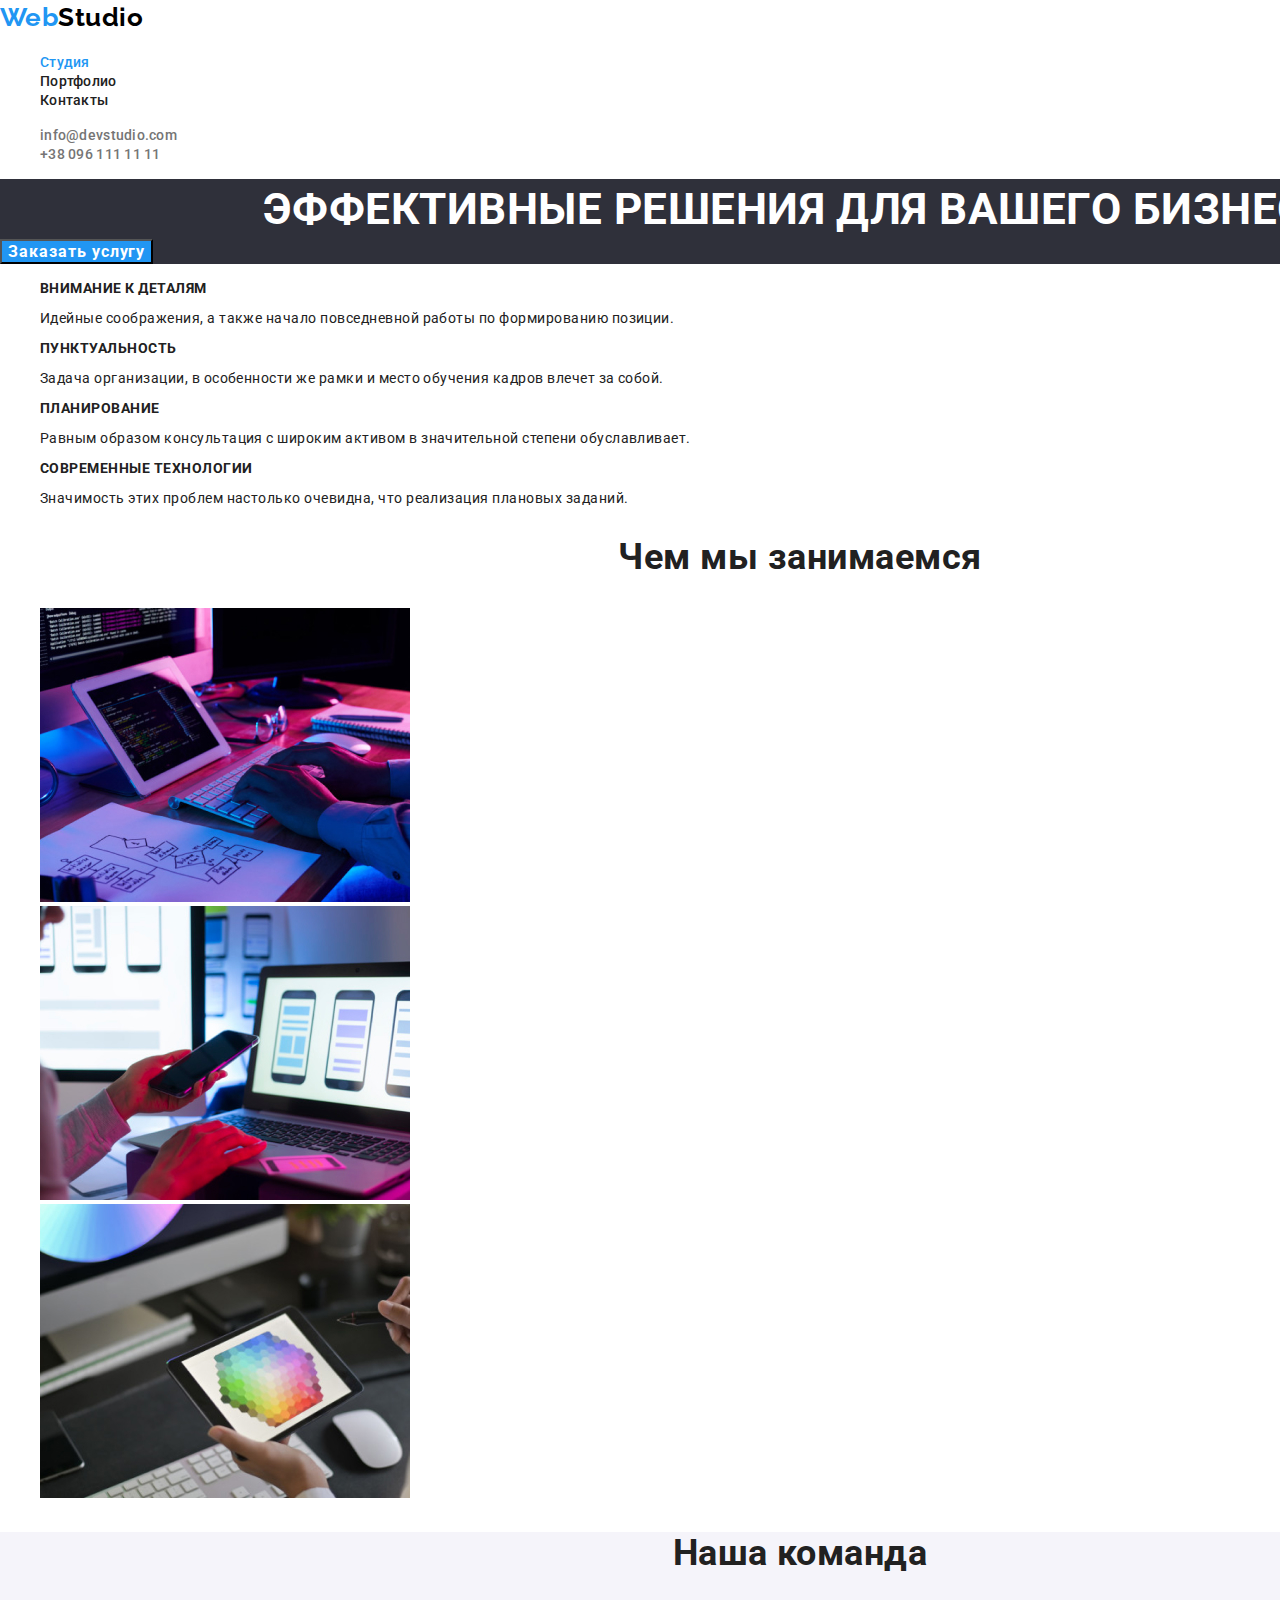
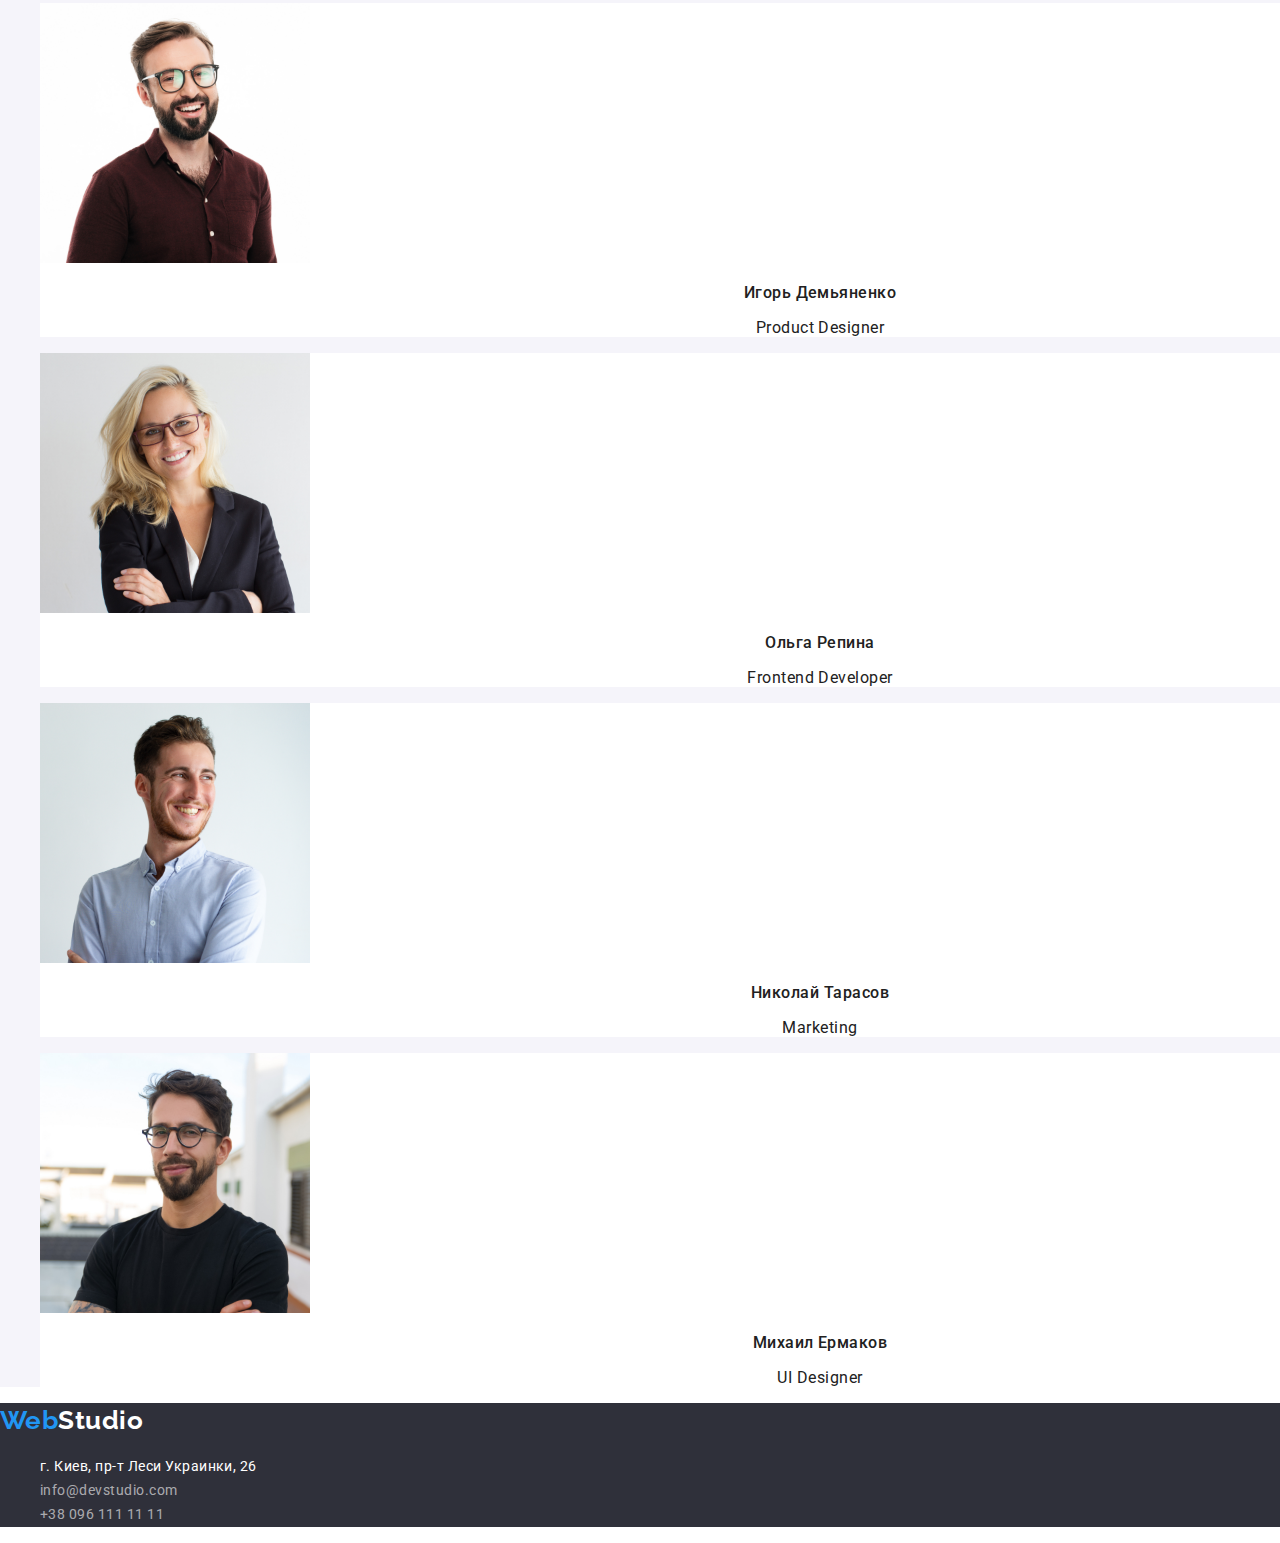
<file: index.html>
<!DOCTYPE html>
<html lang="ru">
  <head>
    <meta charset="UTF-8" />
    <meta http-equiv="X-UA-Compatible" content="IE=edge" />
    <meta name="viewport" content="width=e, initial-scale=1.0" />
    <title>WebStudio</title>
    <link rel="preconnect" href="https://fonts.gstatic.com" />
    <link rel="preconnect" href="https://fonts.gstatic.com" />
    <link
      href="https://fonts.googleapis.com/css2?family=Raleway:wght@400;500;700&family=Roboto:wght@400;500;700&display=swap"
      rel="stylesheet"
    />
    <link
      rel="stylesheet"
      href="https://cdnjs.cloudflare.com/ajax/libs/modern-normalize/1.0.0/modern-normalize.min.css"
      integrity="sha512-ISS7cAi1PEhQ8jnbJpJZMd29NlhNj4AWYyLOSp2CE/CsHxTCu+r+t0D2yoJudVrd0/8fTVPUVDzY5Tvli75u/g=="
      crossorigin="anonymous"
      referrerpolicy="no-referrer"
    />
    <link rel="stylesheet" href="./css/styles.css" />
  </head>
  <body>
    <!-- Header -->
    <header class="page-header">
      <div class="container">
        <a href="#" class="logo">Web<span class="logo-part">Studio</span></a>
        <nav>
          <ul class="site-nav list">
            <li><a href="#" class="link current">Студия</a></li>
            <li><a href="./portfolio.html" class="link">Портфолио</a></li>
            <li><a href="#" class="link">Контакты</a></li>
          </ul>
        </nav>
        <ul class="auth-nav list">
          <li><a href="mailto:info@devstudio.com" class="link tel-mail">info@devstudio.com</a></li>
          <li><a href="tel:+380961111111" class="link tel-mail">+38 096 111 11 11</a></li>
        </ul>
      </div>
    </header>
    <!-- Main -->
    <main>
      <!-- hero -->
      <section>
        <div class="container">
          <div class="hero">
            <h1 class="slogan">Эффективные решения для вашего бизнеса</h1>
            <button class="button btn-primary" type="reset">Заказать услугу</button>
          </div>
          <ul class="list">
            <li>
              <h3 class="hero-items">Внимание к деталям</h3>
              <p class="hero-details">
                Идейные соображения, а также начало повседневной работы по формированию позиции.
              </p>
            </li>
            <li>
              <h3 class="hero-items">Пунктуальность</h3>
              <p class="hero-details">
                Задача организации, в особенности же рамки и место обучения кадров влечет за собой.
              </p>
            </li>
            <li>
              <h3 class="hero-items">Планирование</h3>
              <p class="hero-details">
                Равным образом консультация с широким активом в значительной степени обуславливает.
              </p>
            </li>
            <li>
              <h3 class="hero-items">Современные технологии</h3>
              <p class="hero-details">
                Значимость этих проблем настолько очевидна, что реализация плановых заданий.
              </p>
            </li>
          </ul>
        </div>
      </section>
      <!-- images -->
      <section>
        <div class="container">
          <h2 class="about">Чем мы занимаемся</h2>
          <ul class="list">
            <li><img src="images/img11.jpg" alt="разработка вебсайтов" width="370" /></li>
            <li><img src="images/img22.jpg" alt="адаптивный дизайн" width="370" /></li>
            <li><img src="images/img33.jpg" alt="дизайн" width="370" /></li>
          </ul>
        </div>
      </section>
      <!--team -->
      <section>
        <div class="container team">
          <h2 class="our-team">Наша команда</h2>
          <ul class="list">
            <li class="team-member">
              <img src="images/imgigor.jpg" alt="Игорь Демьяненко" width="270" />
              <h3 class="name">Игорь Демьяненко</h3>
              <p class="job">Product Designer</p>
            </li>
            <li class="team-member">
              <img src="images/imgolga.jpg" alt="Ольга Репина" width="270" />
              <h3 class="name">Ольга Репина</h3>
              <p class="job">Frontend Developer</p>
            </li>
            <li class="team-member">
              <img src="images/imgnik.jpg" alt="Николай Тарасов" width="270" />
              <h3 class="name">Николай Тарасов</h3>
              <p class="job">Marketing</p>
            </li>
            <li class="team-member">
              <img src="images/imgmih.jpg" alt="Михаил Ермаков" width="270" />
              <h3 class="name">Михаил Ермаков</h3>
              <p class="job">UI Designer</p>
            </li>
          </ul>
        </div>
      </section>
    </main>
    <!-- Footer -->
    <footer class="footer" id="footer">
      <div class="container">
        <a href="#" class="logo">Web<span class="logo-footer">Studio</span></a>
        <address>
          <ul class="list">
            <li class="address">г. Киев, пр-т Леси Украинки, 26</li>
            <li>
              <a href="mailto:info@devstudio.com" class="address tel-mail">info@devstudio.com</a>
            </li>
            <li><a href="tel:+380961111111" class="address tel-mail">+38 096 111 11 11</a></li>
          </ul>
        </address>
      </div>
    </footer>
  </body>
</html>
</file>
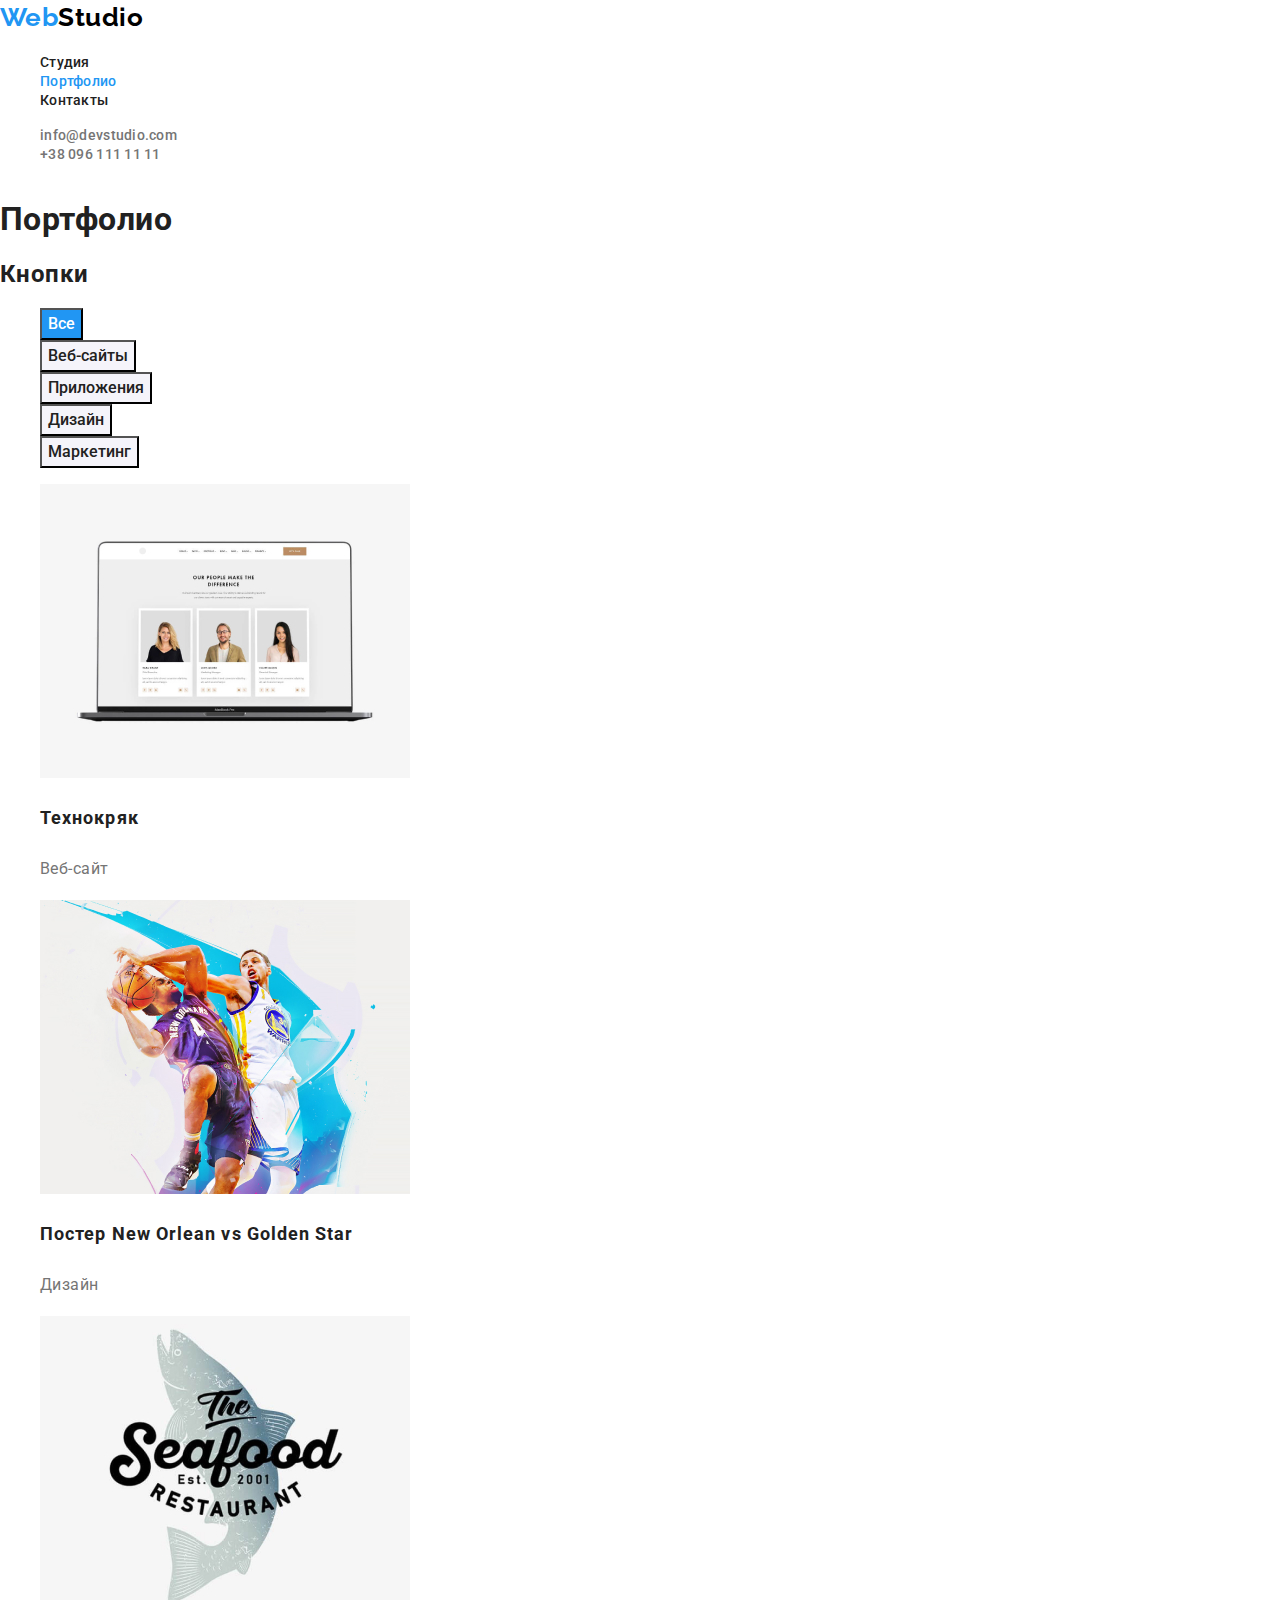
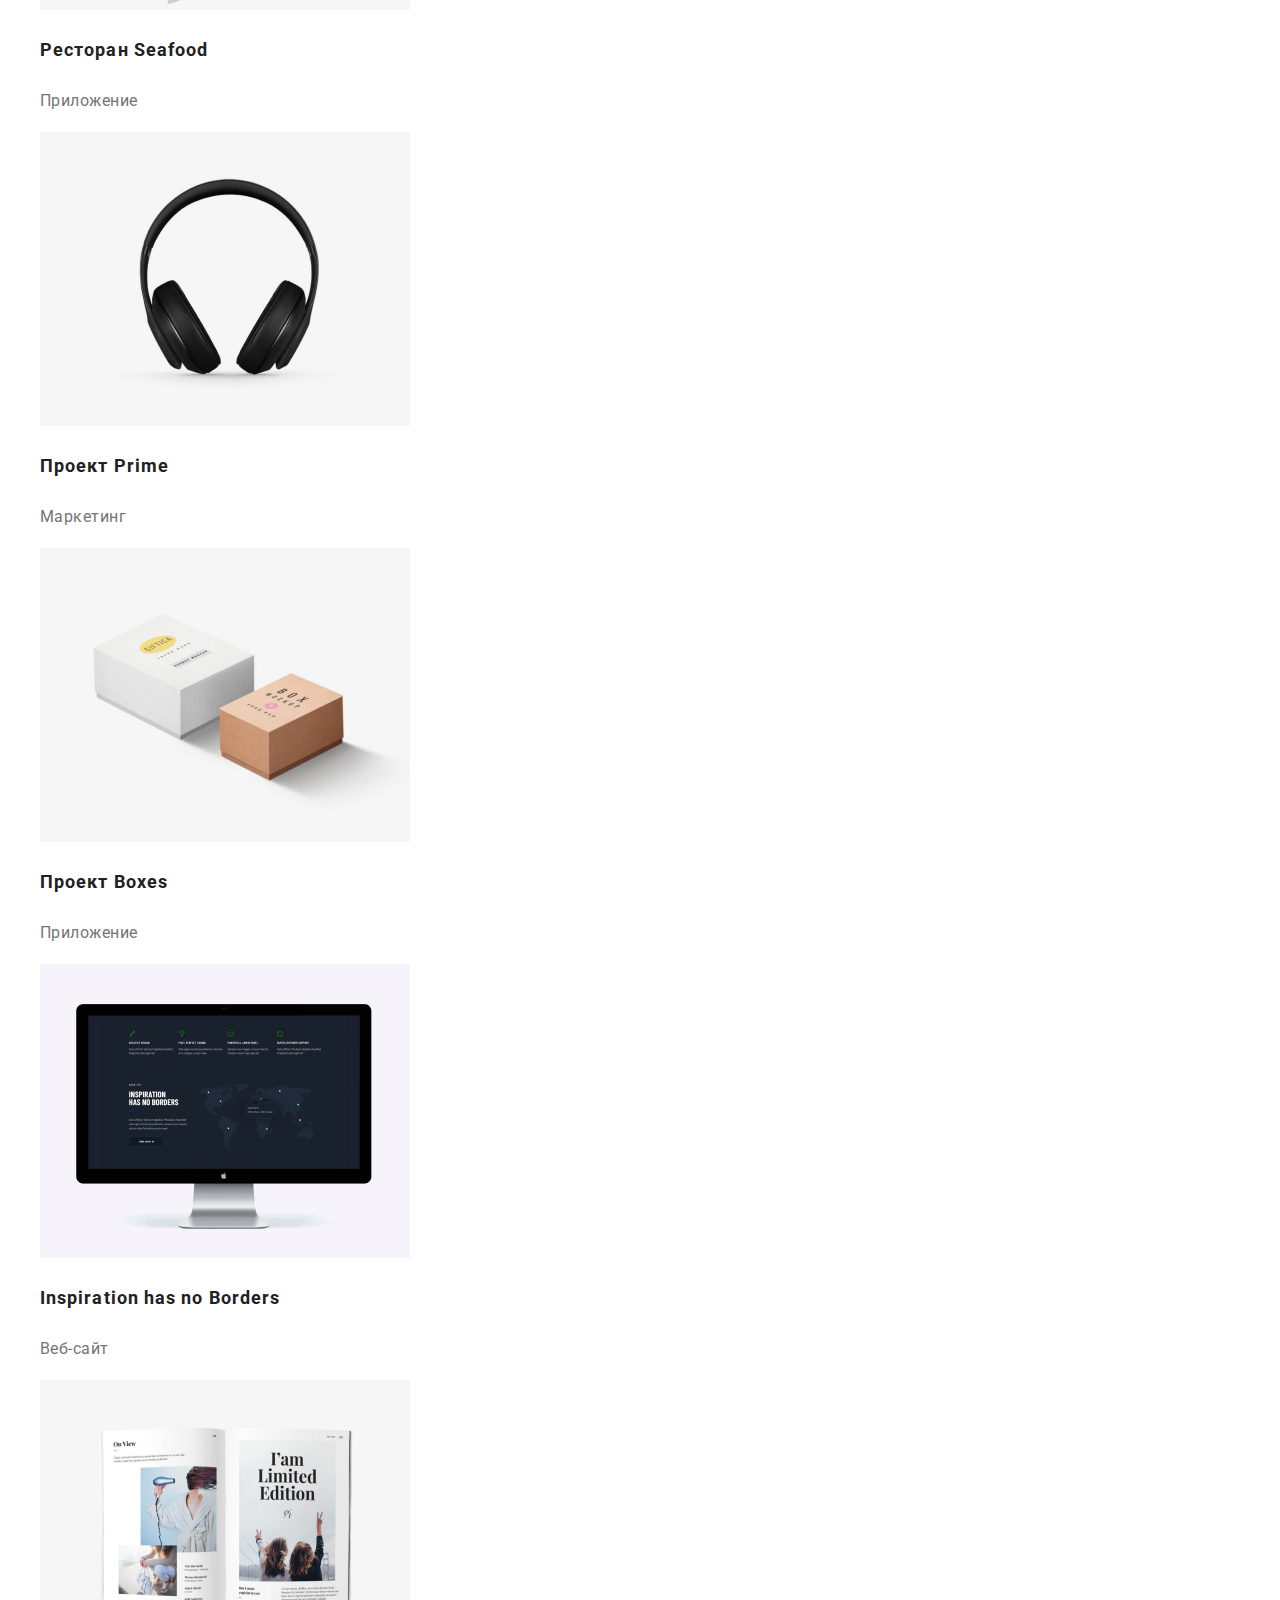
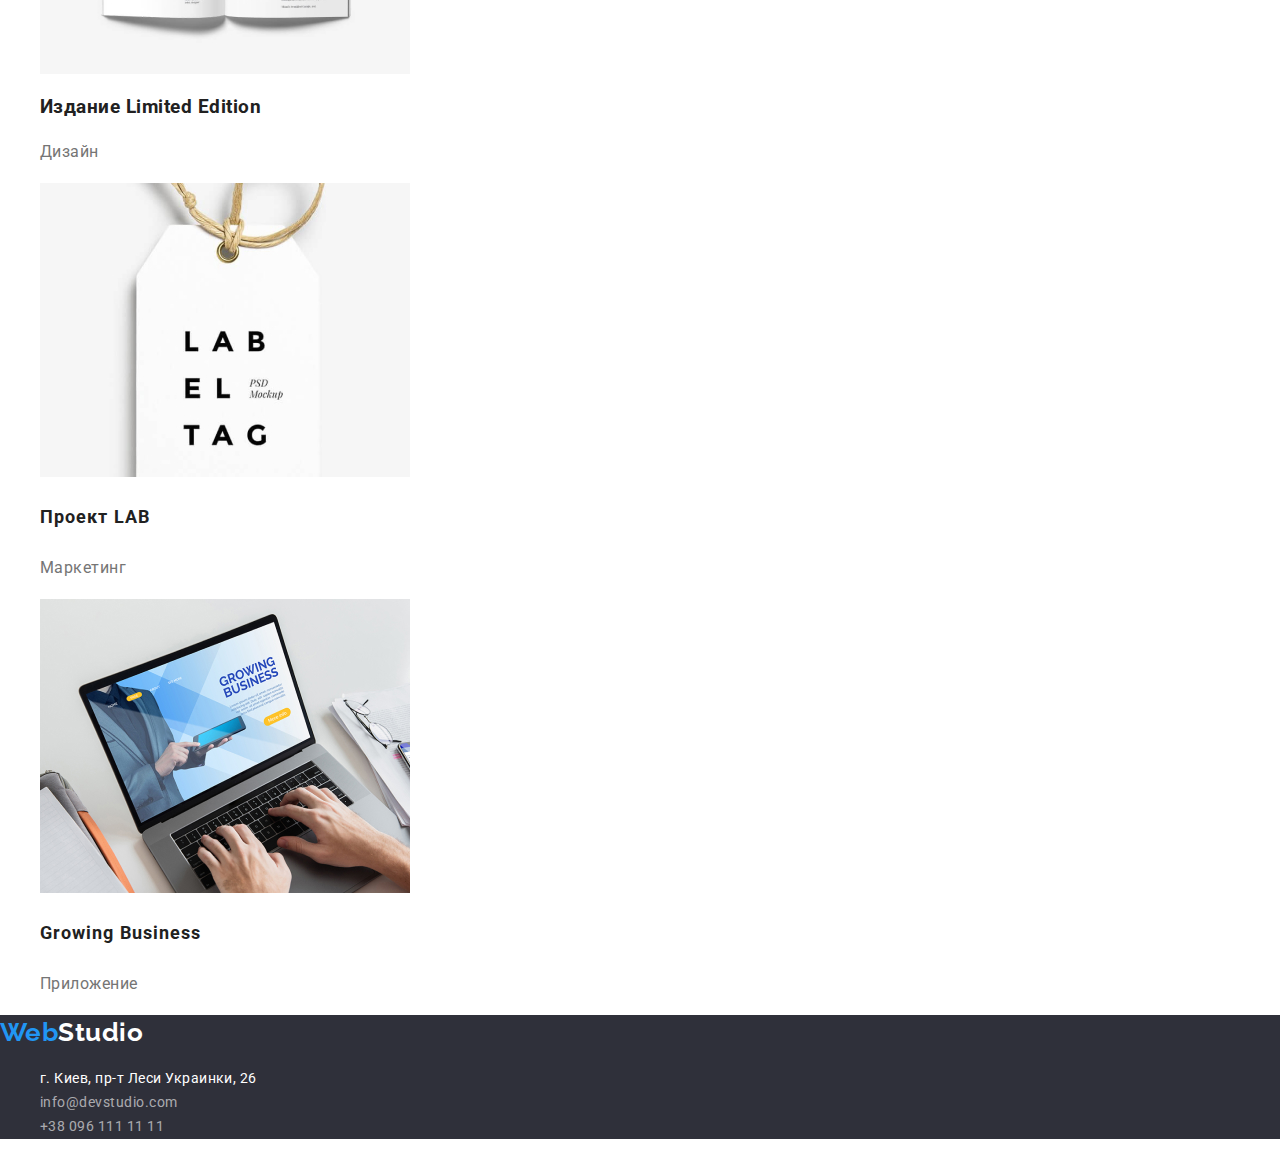
<file: portfolio.html>
<!DOCTYPE html>
<html lang="ru">
  <head>
    <meta charset="UTF-8" />
    <meta http-equiv="X-UA-Compatible" content="IE=edge" />
    <meta name="viewport" content="width=e, initial-scale=1.0" />
    <title>WebStudio</title>
    <link rel="preconnect" href="https://fonts.gstatic.com" />
    <link rel="preconnect" href="https://fonts.gstatic.com" />
    <link
      href="https://fonts.googleapis.com/css2?family=Raleway:wght@400;500;700&family=Roboto:wght@400;500;700&display=swap"
      rel="stylesheet"
    />
    <link
      rel="stylesheet"
      href="https://cdnjs.cloudflare.com/ajax/libs/modern-normalize/1.0.0/modern-normalize.min.css"
      integrity="sha512-ISS7cAi1PEhQ8jnbJpJZMd29NlhNj4AWYyLOSp2CE/CsHxTCu+r+t0D2yoJudVrd0/8fTVPUVDzY5Tvli75u/g=="
      crossorigin="anonymous"
      referrerpolicy="no-referrer"
    />
    <link rel="stylesheet" href="./css/styles.css" />
  </head>
  <body>
    <!-- Header -->
    <header class="page-header">
      <div class="container">
        <a href="#" class="logo">Web<span class="logo-part">Studio</span></a>
        <nav>
          <ul class="site-nav list">
            <li><a href="./index.html" class="link">Студия</a></li>
            <li><a href="#" class="link current">Портфолио</a></li>
            <li><a href="#" class="link">Контакты</a></li>
          </ul>
        </nav>
        <ul class="auth-nav list">
          <li><a href="mailto:info@devstudio.com" class="link tel-mail">info@devstudio.com</a></li>
          <li><a href="tel:+380961111111" class="link tel-mail">+38 096 111 11 11</a></li>
        </ul>
      </div>
    </header>
    <!-- Main -->
    <main>
      <!-- portfolio menu -->
      <section>
        <h1 class="hidden">Портфолио</h1>
        <div class="container">
          <h2 class="hidden">Кнопки</h2>
          <ul class="list">
            <li><button type="button" class="button btn-all btn-name">Все</button></li>
            <li><button type="button" class="button btn-secondary btn-name">Веб-сайты</button></li>
            <li><button type="button" class="button btn-secondary btn-name">Приложения</button></li>
            <li><button type="button" class="button btn-secondary btn-name">Дизайн</button></li>
            <li><button type="button" class="button btn-secondary btn-name">Маркетинг</button></li>
          </ul>
        </div>
        <div class="container">
          <ul class="list">
            <li class="projects">
              <img src="images/portfolio.jpg" alt="Веб-сайт Технокряк" width="370" />
              <h3 class="web">Технокряк</h3>
              <p class="web-example">Веб-сайт</p>
            </li>
            <li class="projects">
              <img src="images/portfolio1.jpg" alt="Дизайн" width="370" />
              <h3 class="web">Постер New Orlean vs Golden Star</h3>
              <p class="web-example">Дизайн</p>
            </li>
            <li class="projects">
              <img src="images/portfolio2.jpg" alt="Приложение" width="370" />
              <h3 class="web">Ресторан Seafood</h3>
              <p class="web-example">Приложение</p>
            </li>
            <li class="projects">
              <img src="images/portfolio3.jpg" alt="Маркетинг" width="370" />
              <h3 class="web">Проект Prime</h3>
              <p class="web-example">Маркетинг</p>
            </li>
            <li class="projects">
              <img src="images/portfolio4.jpg" alt="Приложение" width="370" />
              <h3 class="web">Проект Boxes</h3>
              <p class="web-example">Приложение</p>
            </li>
            <li class="projects">
              <img
                src="images/portfolio5.jpg"
                alt="Веб-сайт Inspiration has no Borders"
                width="370"
              />
              <h3 class="web">Inspiration has no Borders</h3>
              <p class="web-example">Веб-сайт</p>
            </li>
            <li class="projects">
              <img src="images/portfolio6.jpg" alt="Дизайн" width="370" />
              <h3>Издание Limited Edition</h3>
              <p class="web-example">Дизайн</p>
            </li>
            <li class="projects">
              <img src="images/portfolio7.jpg" alt="Маркетинг Проект LAB" width="370" />
              <h3 class="web">Проект LAB</h3>
              <p class="web-example">Маркетинг</p>
            </li>
            <li class="projects">
              <img src="images/portfolio8.jpg" alt="Приложение Growing Business" width="370" />
              <h3 class="web">Growing Business</h3>
              <p class="web-example">Приложение</p>
            </li>
          </ul>
        </div>
      </section>
    </main>
    <!-- Footer -->
    <footer class="footer" id="footer">
      <div class="container">
        <a href="#" class="logo">Web<span class="logo-footer">Studio</span></a>
        <address>
          <ul class="list">
            <li class="address">г. Киев, пр-т Леси Украинки, 26</li>
            <li>
              <a href="mailto:info@devstudio.com" class="address tel-mail">info@devstudio.com</a>
            </li>
            <li><a href="tel:+380961111111" class="address tel-mail">+38 096 111 11 11</a></li>
          </ul>
        </address>
      </div>
    </footer>
  </body>
</html>
</file>
<file: css/styles.css>
/* Colors */
:root {
  /* background */
  --secondary-background-color: #2196f3;
  --other-background-color: #f5f4fa;

  /* text */
  --primary-text-color: #212121;
  --secondary-text-color: #757575;

  /* other colors */
  --accent-color: #2196f3;
  --accent-color-background: #2f303a;
  --white-color: #ffffff;
  --black-color: #000000;
  --light-gray-color: #eeeeee;
}

body {
  color: var(--primary-text-color);
  font-family: Roboto, sans-serif;
  font-style: normal;
  font-weight: normal;
  text-decoration: none;
  letter-spacing: 0.03em;
  width: 100%;
  padding: 0;
  margin: auto;
}
.list {
  list-style: none;
  text-decoration: none;
}
/* Header */
.page-header {
  background-color: var(--white-color);
  text-decoration: none;
  display: inline-block;
}
.logo {
  color: var(--accent-color);
  font-family: Raleway;
  font-weight: 700;
  font-size: 26px;
  line-height: 1.383;
  text-decoration: none;
}

.logo-part {
  color: var(--black-color);
  font-family: Raleway;
  font-weight: 700;
  line-height: 1.174;
}

.link {
  color: var(--primary-text-color);
  font-size: 14px;
  font-weight: 500;
  line-height: 1.143;
  text-decoration: none;
  letter-spacing: 0.02em;
}
.link.tel-mail {
  color: var(--secondary-text-color);
}
.link:hover,
.tel-mail:hover,
.link:focus,
.tel-mail:focus {
  color: var(--secondary-background-color);
}
.current {
  color: var(--accent-color);
}
/* section accent */
.container {
  min-width: 1600px;
}
.hero {
  background-color: var(--accent-color-background);
  color: var(--white-color);
  text-decoration: none;
}
.slogan {
  font-size: 44px;
  line-height: 1.364;
  text-align: center;
  text-transform: uppercase;
  margin: 0;
}
.hero-items {
  font-size: 14px;
  font-style: normal;
  font-weight: 700;
  line-height: 1.142;
  text-transform: uppercase;
}
.hero-details {
  font-size: 14px;
  line-height: 1.143;
}

/* section presentation */
.about {
  font-size: 36px;
  font-weight: 700;
  line-height: 1.167;
  text-align: center;
}
/* section team */
.team {
  background-color: var(--other-background-color);
  text-decoration: none;
}

.our-team {
  color: var(--primary-text-color);
  font-size: 36px;
  font-weight: 700;
  line-height: 1.167;
  text-align: center;
}
.team-member {
  background-color: var(--white-color);
  text-decoration: none;
}
.name {
  font-size: 16px;
  font-weight: 500;
  line-height: 1.187;
  text-align: center;
}
.job {
  font-size: 16px;
  line-height: 1.187;
  text-align: center;
}

/* Buttons */
.button {
  cursor: pointer;
  text-decoration: none;
  font-family: inherit;
}
.btn-primary {
  background-color: var(--accent-color);
  color: var(--white-color);
  font-size: 16px;
  font-weight: 700;
  line-height: 1.187;
  letter-spacing: 0.06em;
  text-align: center;
}
.btn-all {
  background-color: var(--accent-color);
  color: var(--white-color);
}
.btn-secondary {
  background-color: var(--other-background-color);
  color: var(--primary-text-color);
}
.btn-secondary:focus {
  background-color: var(--accent-color);
  color: var(--white-color);
}
.btn-name {
  font-size: 16px;
  font-weight: 500;
  line-height: 1.625;
  text-align: center;
}

/* Portfolio */

.projects {
  text-decoration: none;
}

.web {
  color: var(--primary-text-color);
  font-size: 18px;
  font-weight: 700;
  line-height: 2;
  letter-spacing: 0.06em;
  text-align: left;
}
.web-example {
  color: var(--secondary-text-color);
  font-size: 16px;
  line-height: 1.875;
  text-align: left;
}

/* Footer */
.footer {
  background-color: var(--accent-color-background);
  text-decoration: none;
}
.logo-footer {
  font-weight: bold;
  font-family: Raleway;
  font-size: 26px;
  text-decoration: none;
  color: var(--white-color);
}
.address {
  font-family: Roboto;
  color: var(--white-color);
  font-size: 14px;
  line-height: 1.714;
  font-style: normal;
}
.address.tel-mail {
  text-decoration: none;
  color: rgba(255, 255, 255, 0.6);
}
.address.tel-mail:hover {
  cursor: pointer;
}
</file>
